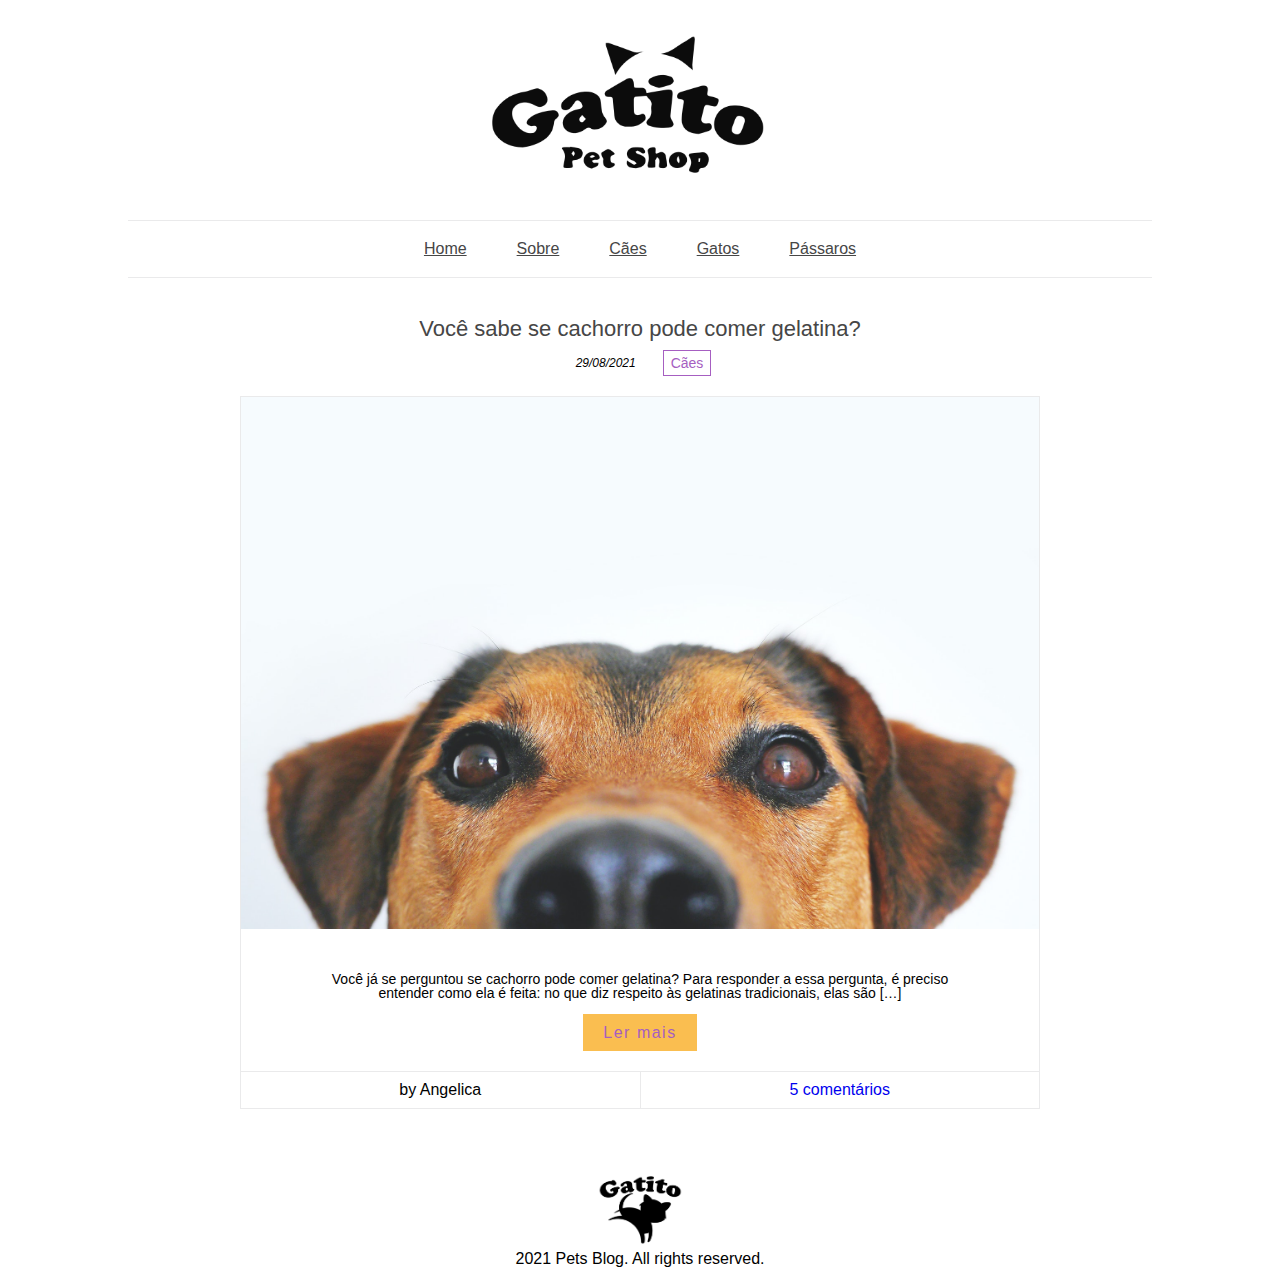
<file: index.html>
<!DOCTYPE html>
<html>

<head>
    <meta charset="UTF-8">
    <meta http-equiv="X-UA-Compatible" content="IE=edge">
    <meta name="viewport" content="width=device-width, initial-scale=1.0">
    <title>Pets Blog</title>
    <link rel="stylesheet" href="css/reset.css">
    <link rel="stylesheet" href="css/style.css">
</head>

<body>
    <header class="header">
        <figure class="header__logo">
            <img src="assets/img/logo.png" alt="Logo" class="header__img">
        </figure>
        <nav class="header__menu menu">
            <ul class="menu__list">
                <li class="menu__links"> <a href="index.html" class="menu__link">Home</a></li>
                <li class="menu__links"> <a href="index.html" class="menu__link">Sobre</a></li>
                <li class="menu__links"> <a href="index.html" class="menu__link">Cães</a></li>
                <li class="menu__links"> <a href="index.html" class="menu__link">Gatos</a></li>
                <li class="menu__links"> <a href="index.html" class="menu__link">Pássaros</a></li>
            </ul>
        </nav>
    </header>

    <main class="main">
        <div class="main__content">
            <article class="main__post">
                <a href="#" class="main__title">Você sabe se cachorro pode comer gelatina?</a>
                <div class="main__subtitle">
                    <p class="main__date">29/08/2021</p>
                    <span class="main__tag">Cães</span>
                </div>
                <div class="main__details">
                    <img class="main__img" src="assets/img/dog.jpg" alt="Cachorro">
                    <p class="main__description">
                        Você já se perguntou se cachorro pode comer gelatina? Para responder a essa pergunta, é preciso
                        entender como ela é feita: no que diz respeito às gelatinas tradicionais, elas são […]
                    </p>
                    <a href="#" class="main__btn">Ler mais</a>
                    <div class="main__info">
                        <div class="main__author">
                            <p class="main__p">by Angelica</p>
                        </div>
                        <div class="main__comments">
                            <a href="#" class="main__a">5 comentários</a>
                        </div>
                    </div>
                </div>
            </article>
        </div>
    </main>

    <footer class="footer">
        <img class="footer__logo" src="assets/img/footer-logo.png" alt="Logo Rodapé">
        <p class="footer__txt">
            2021 Pets Blog. All rights reserved.
        </p>
    </footer>

</body>

</html>
</file>
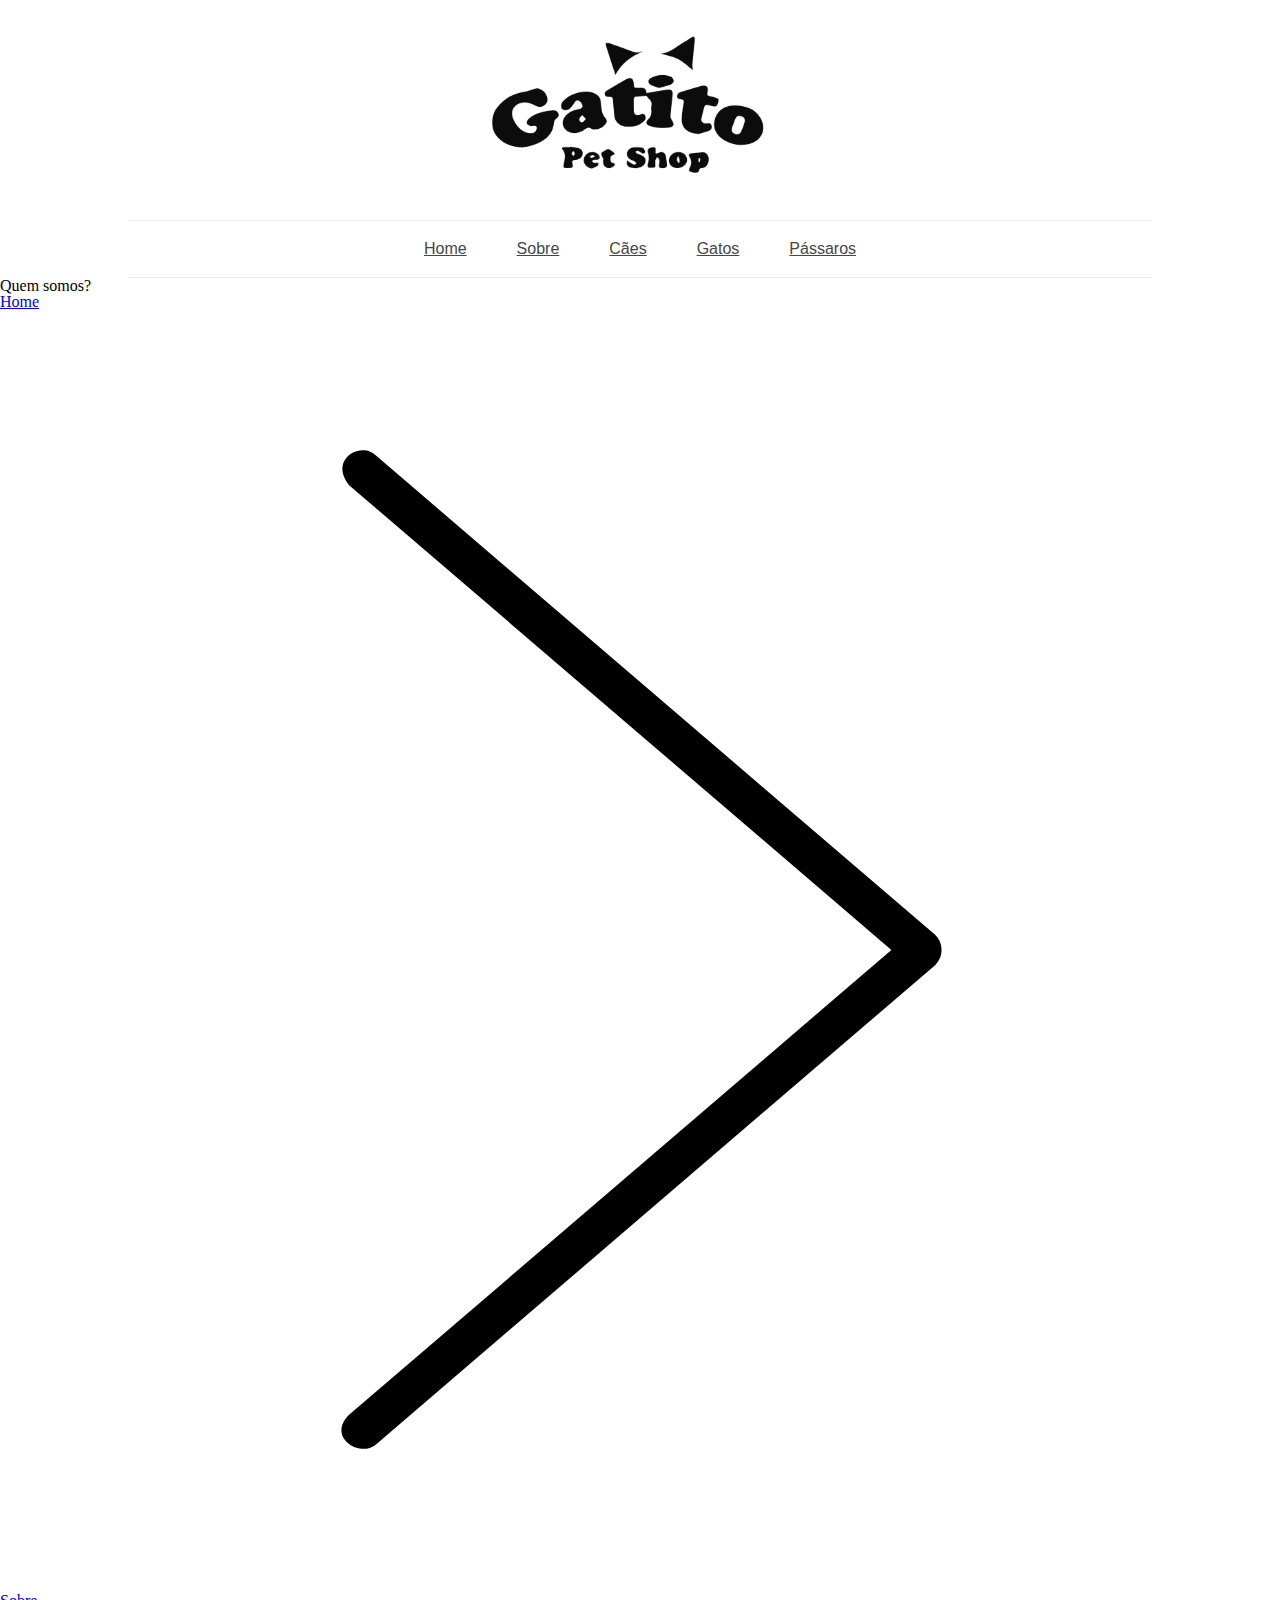
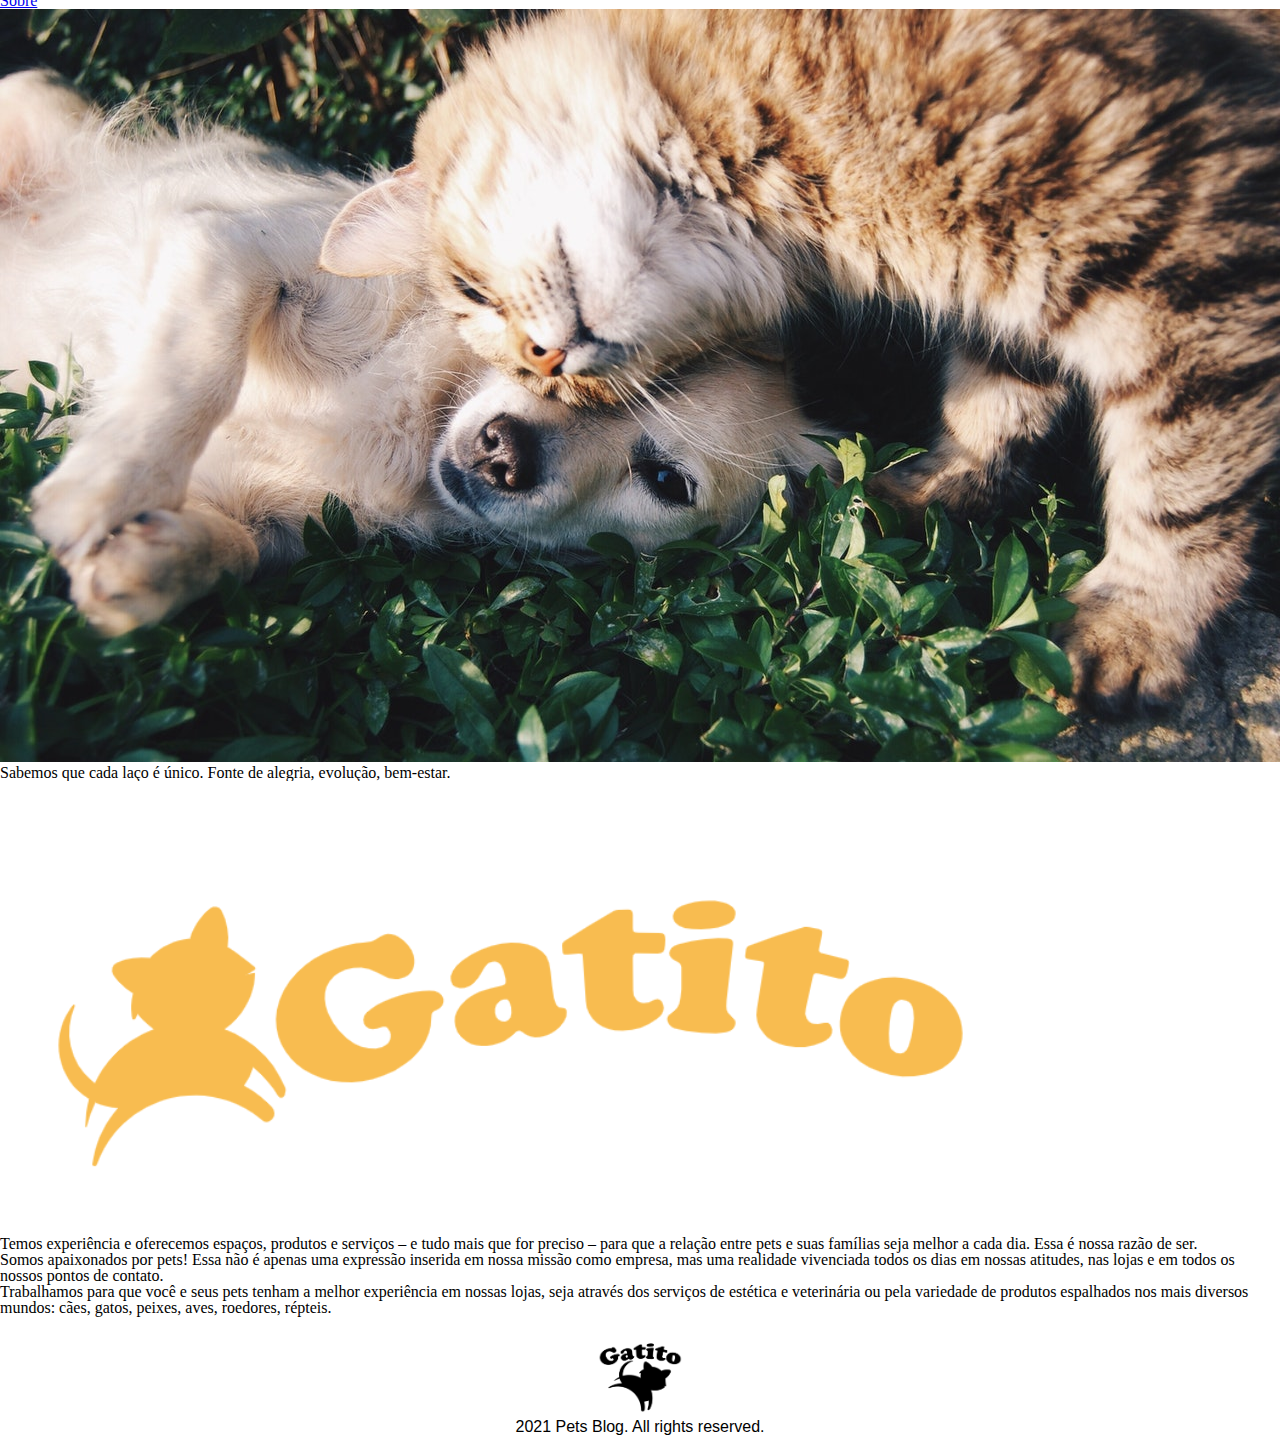
<file: about.html>
<!DOCTYPE html>
<html>

<head>
    <meta charset="UTF-8">
    <meta http-equiv="X-UA-Compatible" content="IE=edge">
    <meta name="viewport" content="width=device-width, initial-scale=1.0">
    <title>Pets Blog</title>
    <link rel="stylesheet" href="css/reset.css">
    <link rel="stylesheet" href="css/style.css">
</head>

<body>
    <header class="header">
        <figure class="header__logo">
            <img src="assets/img/logo.png" alt="Logo" class="header__img">
        </figure>
        <nav class="header__menu menu">
            <ul class="menu__list">
                <li class="menu__links"> <a href="index.html" class="menu__link">Home</a></li>
                <li class="menu__links"> <a href="about.html" class="menu__link">Sobre</a></li>
                <li class="menu__links"> <a href="index.html" class="menu__link">Cães</a></li>
                <li class="menu__links"> <a href="index.html" class="menu__link">Gatos</a></li>
                <li class="menu__links"> <a href="index.html" class="menu__link">Pássaros</a></li>
            </ul>
        </nav>
    </header>

    <article class="about">
        <div class="about__title">
            <h1 class="about__h1">
                Quem somos?
            </h1>
            <div class="about__breadcrumb breadcrumb">
                <a href="index.html" class="breadcrumb__link">Home</a>
                <img src="assets/img/arrow.svg" alt="Seta" class="breadcrumb__img" />
                <a href="about.html" class="breadcrumb__link">Sobre</a>
            </div>
        </div>

        <div class="about__content">
            <img src="assets/img/dog-cat.jpg" alt="cachorro e gato" class="about__img" />
            <p class="about__intro">Sabemos que cada laço é único. Fonte de alegria, evolução, bem-estar.</p>
            <div class="about__split">
                <img src="assets/img/about.png" alt="sobre" class="about__img-description" />
                <div class="about__txt">
                    <p class="about__p">
                        Temos experiência e oferecemos espaços, produtos e serviços – e tudo mais que for preciso – para
                        que a
                        relação entre pets e suas famílias seja melhor a cada dia. Essa é nossa razão de ser.
                    </p>
                    <p class="about__p">
                        Somos apaixonados por pets! Essa não é apenas uma expressão inserida em nossa missão como
                        empresa, mas uma realidade vivenciada todos os dias em nossas atitudes, nas lojas e em todos os
                        nossos pontos de contato.
                    </p>
                    <p class="about__p">
                        Trabalhamos para que você e seus pets tenham a melhor experiência em nossas lojas, seja através
                        dos serviços de estética e veterinária ou pela variedade de produtos espalhados nos mais
                        diversos mundos: cães, gatos, peixes, aves, roedores, répteis.
                    </p>
                </div>


            </div>
        </div>
    </article>



    <footer class="footer">
        <img class="footer__logo" src="assets/img/footer-logo.png" alt="Logo Rodapé">
        <p class="footer__txt">
            2021 Pets Blog. All rights reserved.
        </p>
    </footer>

</body>

</html>
</file>
<file: css/style.css>
.header {
  font-family: Arial, Helvetica, sans-serif;
}
.header__logo {
  text-align: center;
}
.header__img {
  max-width: 350px;
}
.header .menu__list {
  display: flex;
  justify-content: center;
  border-top: 1px solid #EAEAEB;
  border-bottom: 1px solid #EAEAEB;
  margin-left: auto;
  margin-right: auto;
  width: 80%;
  padding: 20px 0;
}
.header .menu__links {
  position: relative;
}
.header .menu__links:not(last-child):after {
  content: "";
  position: absolute;
  top: 0;
  bottom: 0;
  right: -3px;
  margin: auto;
  height: 15px;
  border-color: #EAEAEB;
  width: 1px;
}
.header .menu__link {
  padding: 0 25px;
  color: #464646;
}
.header .menu__link:hover {
  color: #A65EC1;
}

.main {
  display: flex;
  justify-content: center;
  flex-wrap: wrap;
  font-family: Arial, Helvetica, sans-serif;
}
.main__content {
  width: 70%;
  padding: 40px 8px;
}
.main__post {
  text-align: center;
  max-width: 800px;
  margin-left: auto;
  margin-right: auto;
}
.main__title {
  text-decoration: none;
  font-size: 22px;
  color: #464646;
  letter-spacing: 1.5;
}
.main__title:hover {
  color: #A65EC1;
}
.main__subtitle {
  display: flex;
  justify-content: center;
  margin-top: 10px;
  margin-bottom: 20px;
}
.main__date {
  margin: 0 10px;
  font-size: 12px;
  font-style: italic;
  padding: 7px 7px;
}
.main__tag {
  font-size: 14px;
  padding: 5px 7px;
  color: #A65EC1;
  border: 1px solid #A65EC1;
  margin: 0 10px;
}
.main__details {
  border: 1px solid #EAEAEB;
}
.main__img {
  width: 100%;
}
.main__description {
  padding: 40px 0 25px;
  max-width: 650px;
  margin-left: auto;
  margin-right: auto;
  font-size: 14px;
}
.main__btn {
  text-decoration: none;
  font-size: 16px;
  letter-spacing: 1.5px;
  color: #A65EC1;
  background-color: #FABE50;
  padding: 10px 20px;
  transition: 0.3s;
}
.main__btn:hover {
  color: #FABE50;
  background-color: #A65EC1;
}
.main__info {
  display: flex;
  justify-content: space-between;
  align-items: center;
  border-top: 1px solid #EAEAEB;
  margin-top: 30px;
}
.main__author {
  width: 50%;
  border-right: 1px solid #EAEAEB;
}
.main__p {
  font-size: 14px #464646;
  margin-top: 10px;
  margin-bottom: 10px;
}
.main__comments {
  width: 50%;
}
.main__a {
  text-decoration: none;
  font-size: 14px #464646;
  margin-top: 10px;
  margin-bottom: 10px;
}
.main__a:hover {
  color: #A65EC1;
}

.footer {
  font-family: Arial, Helvetica, sans-serif;
  text-align: center;
  padding: 20px 0;
  position: relative;
  bottom: 0;
  left: 50%;
  transform: translateX(-50%);
}
.footer__logo {
  max-width: 100px;
}
.footer_txt {
  margin: auto;
  font-size: 14px;
}

/*# sourceMappingURL=style.css.map */
</file>
